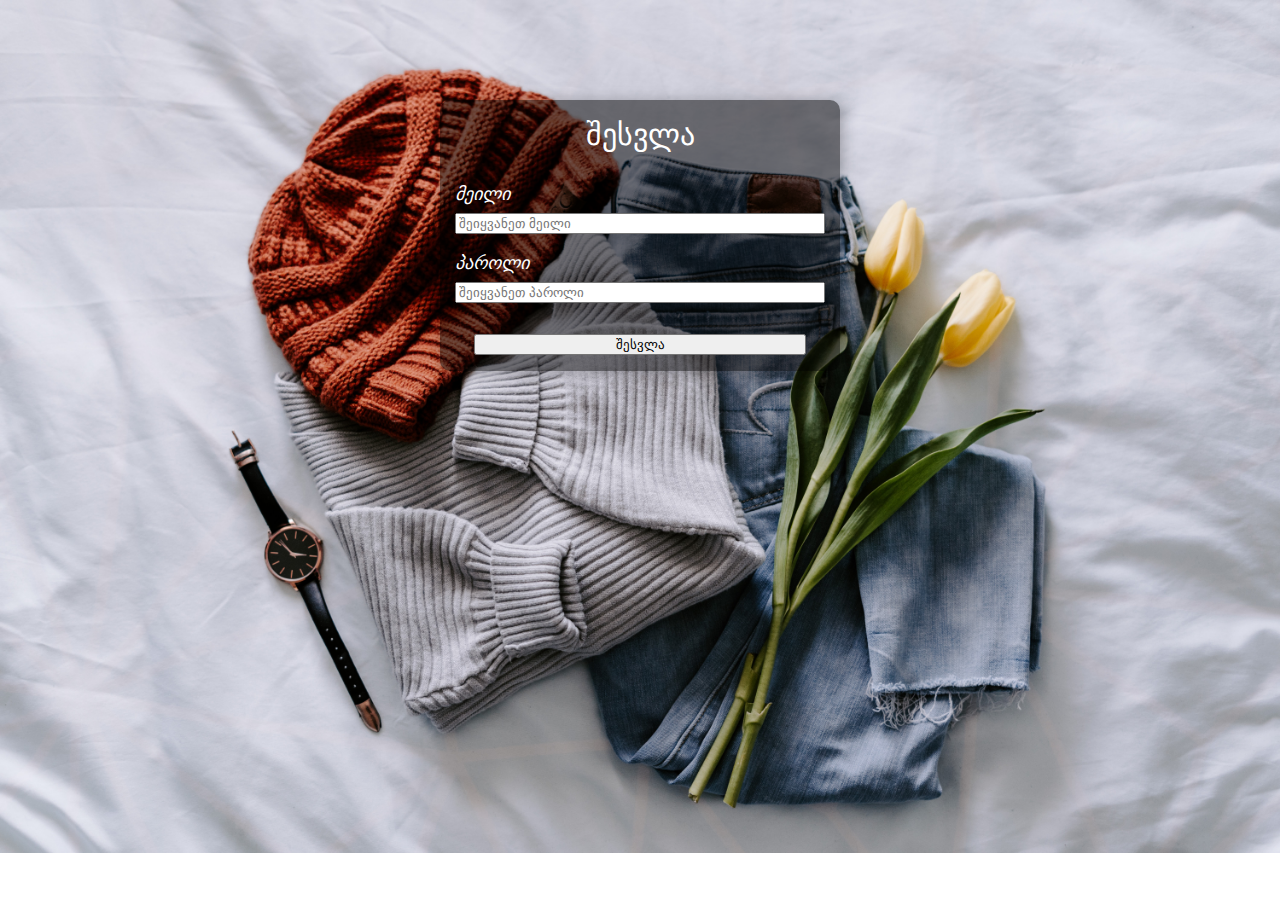
<file: login.html>
<!DOCTYPE html>
<html lang="en">
<head>
    <meta charset="UTF-8">
    <meta http-equiv="X-UA-Compatible" content="IE=edge">
    <meta name="viewport" content="width=device-width, initial-scale=1.0">
    <title>შესვლა</title>
    <link rel="icon" href="images/logoo.png">
    <link rel="stylesheet" href="css/reset.css">
    <link rel="stylesheet" href="css/login.css">
</head>
<body>
    <div class="main">
        <div class="registration">
            <div class="full-container">
                <h2 class="registration-header">შესვლა</h2>

                <form action="" id="registration" method="post">

            <div class="maill">
        <label for="email"><b>მეილი</b></label>  
        <input type="text" placeholder="შეიყვანეთ მეილი" name="email" required>  
            </div>

            <div class="passwordd">
        <label for="psw"><b>პაროლი</b></label>  
        <input type="password" placeholder="შეიყვანეთ პაროლი" name="psw" required>
            </div>

            <div class="buttonn">
        <button type="login" class="log-in">შესვლა</button>    
             </div>

                </form>   
                
            </div>
        </div>
    </div>


</body>
</html>
</file>
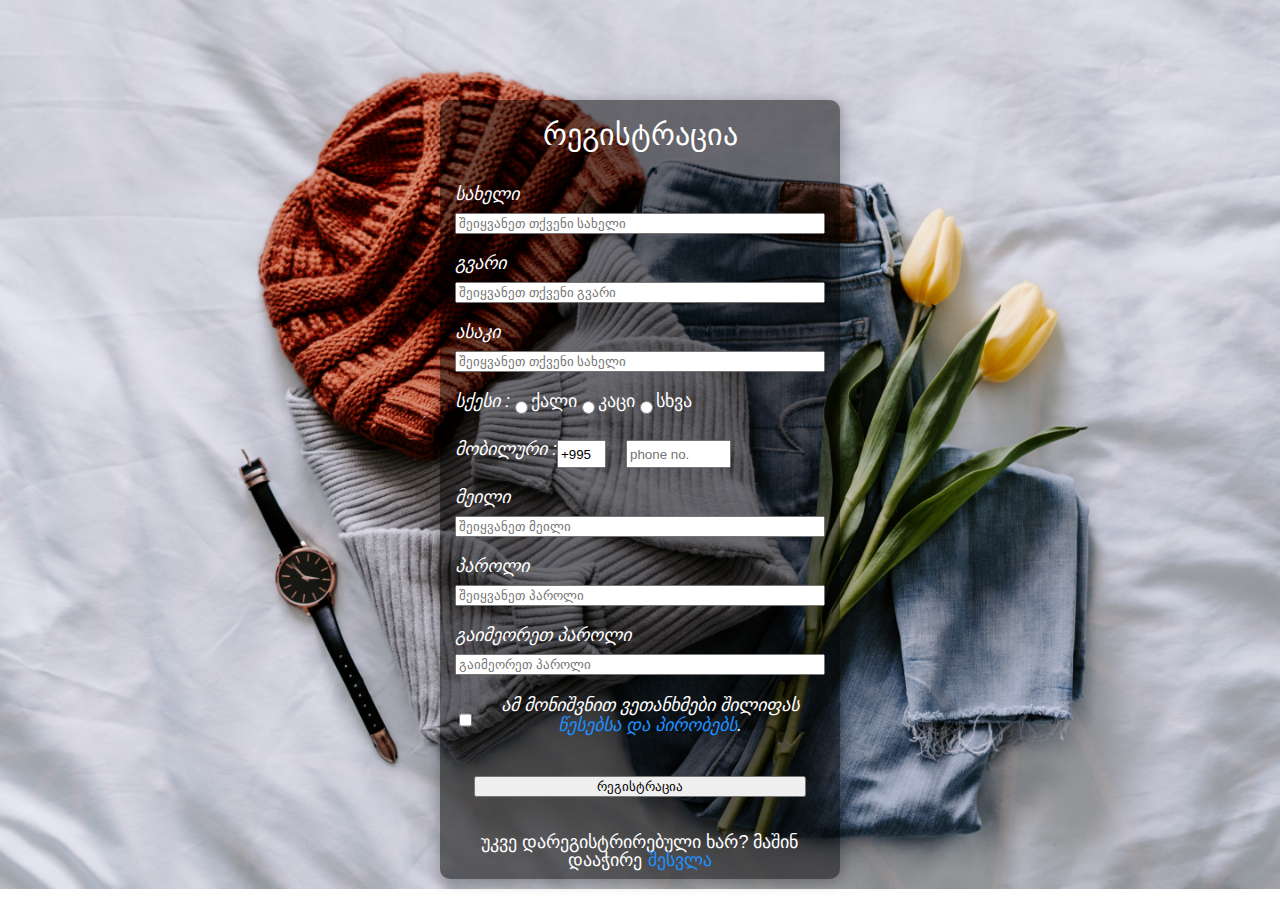
<file: registration.html>
<!DOCTYPE html>
<html lang="en">
<head>
    <meta charset="UTF-8">
    <meta http-equiv="X-UA-Compatible" content="IE=edge">
    <meta name="viewport" content="width=device-width, initial-scale=1.0">
    <title>რეგისტრაცია</title>
    <link rel="icon" href="images/logoo.png">
    <link rel="stylesheet" href="css/reset.css">
    <link rel="stylesheet" href="css/registration.css">
    
</head>
<body>
    
    <div class="main" id="regis">
        <div class="registration">
            <div class="full-container">
                <h2 class="registration-header">რეგისტრაცია</h2>

                <form action="" id="registration" method="post">
                    <div class="namee">
                <label for="name"><b>სახელი</b></label>
                <input type="text" name="fname" id="name" placeholder="შეიყვანეთ თქვენი სახელი"> 
                    </div>

                    <div class="surnamee">
                <label for="surname"><b>გვარი</b></label>
                <input type="text" name="lname" id="surname" placeholder="შეიყვანეთ თქვენი გვარი">
                    </div> 

                    <div class="agee">
                <label for="age"><b>ასაკი</b></label>
                <input type="number" name="age" id="age" placeholder="შეიყვანეთ თქვენი სახელი"> 
                    </div>
                    
                    <div class="genderr"> 
                <label for="gender"><b>სქესი :</b></label>
                    

                <input type="radio" name="gender" id="female">
                <span id="female">ქალი</span> 
                <input type="radio" name="gender" id="male">
                <span id="male">კაცი</span> 
                <input type="radio" name="gender" id="other">
                <span id="other">სხვა</span> 
            </div>
                
                    <div class="mobilee">
                <label><b>მობილური :</b></label>  
                <input type="text" class="country-code" name="country code" placeholder="Country Code"  value="+995" size="3"/>   
                <input type="text" name="phone" placeholder="phone no." size="10" required>   
                    </div>

                    <div class="maill">
                <label for="email"><b>მეილი</b></label>  
                <input type="text" placeholder="შეიყვანეთ მეილი" name="email" required>  
                    </div>

                    <div class="passwordd">
                <label for="psw"><b>პაროლი</b></label>  
                <input type="password" placeholder="შეიყვანეთ პაროლი" name="psw" required>  
                    </div>

                    <div class="passwordd">
                <label for="psw-repeat"><b>გაიმეორეთ პაროლი</b></label>  
                <input type="password" placeholder="გაიმეორეთ პაროლი" name="psw-repeat" required>  
                    </div>
                    
                        <div class="agreee">
                    <input type="checkbox" id="agree" name="agree" value="agree">
                    <label for="agree">ამ მონიშვნით ვეთანხმები შილიფას <a href="#">წესებსა და პირობებს</a>.</label><br>
                        </div>

                        <div class="buttonn">
                <button type="submit" class="registerbtn">რეგისტრაცია</button>    
                        </div>

                    <div class="container-signin">
                        <p> უკვე დარეგისტრირებული ხარ? მაშინ დააჭირე  <a href="login.html">შესვლა</a></p>
                      </div>

                    </div>   
                </form>

        
    

        </div>
    </div>
</body>
</html>
</file>
<file: css/login.css>
a {
    color: dodgerblue;
  }
.signin {
    background-color: transparent;
    text-align: center;
    margin-bottom: 25px;
  }

  body{
      background-image: url(../images/angela-bailey-jlo7Bf4tUoY-unsplash.jpg);
      background-size: 280%;
      background-size: cover;
      box-sizing: border-box;
      background-repeat: no-repeat;
      font-family: Helvetica, sans-serif; 
  }

  .main{
      width: 400px;
      margin: 100px auto 0px auto;
  }
  h2{
      text-align: center;
      padding: 20px;
      font-family: sans-serif;
  }
  .registration-header{
    font-size: 30px;
    font-weight: 50;
    font-family: Georgia, 'Times New Roman', Times, serif;
}
.registration{
    background-color: rgba(0,0,0,0.5);
    width: 100%;
    font-size: 18px;
    border-radius: 10px;
    border: 1px soild rgba(255, 255, 255, 0.3);
    box-shadow: 2px 2px 15px rgba(0,0,0,0.3);
    color: white;

}
label{
    font-family: sans-serif;
    font-size: 18px;
    font-style: italic;
    margin-bottom: 10px;
}
.maill{
    display: flex;
    flex-direction: column;
    margin: 10px;
    padding: 5px; 
 }
 .passwordd{
    display: flex;
    flex-direction: column;
    margin: 10px;
    padding: 5px; 
 }
.buttonn
 {
    display: flex;
    flex-direction: column;
    padding: 16px 32px;
    text-decoration: none;
    margin: 4px 2px;
    cursor: pointer;
 }
</file>
<file: css/registration.css>
a {
    color: dodgerblue;
  }
.signin {
    background-color: transparent;
    text-align: center;
    margin-bottom: 25px;
  }

  body{
      background-image: url(../images/angela-bailey-jlo7Bf4tUoY-unsplash.jpg);
      background-size: 280%;
      background-size: cover;
      box-sizing: border-box;
      background-repeat: no-repeat;
      font-family: Helvetica, sans-serif; 
  }

  .main{
      width: 400px;
      margin: 100px auto 0px auto;
  }
  h2{
      text-align: center;
      padding: 20px;
      font-family: sans-serif;
  }
  .registration-header{
      font-size: 30px;
      font-weight: 50;
      font-family: Georgia, 'Times New Roman', Times, serif;
  }
  .registration{
      background-color: rgba(0,0,0,0.5);
      width: 100%;
      font-size: 18px;
      border-radius: 10px;
      border: 1px soild rgba(255, 255, 255, 0.3);
      box-shadow: 2px 2px 15px rgba(0,0,0,0.3);
      color: white;

  }
  label{
      font-family: sans-serif;
      font-size: 18px;
      font-style: italic;
      margin-bottom: 10px;
  }
 .namee
 {
    display: flex;
    flex-direction: column;
    margin: 10px;
    padding: 5px;
    
 }
 /* .namee{
     margin-bottom: 10px;
 } */
 .surnamee{
    display: flex;
    flex-direction: column;
    margin: 10px;
    padding: 5px;
 }
 .agee{
    display: flex;
    flex-direction: column;
    margin: 10px;
    padding: 5px; 
 }
 .genderr{
    display: flex;
    margin: 10px;
    padding: 5px;
 }
 .mobilee{
    display: flex;
    /* flex-direction: column; */
    margin: 10px;
    padding: 5px; 
 }
 .country-code{
     margin-right: 20px;
 }
 .maill{
    display: flex;
    flex-direction: column;
    margin: 10px;
    padding: 5px; 
 }
 .passwordd{
    display: flex;
    flex-direction: column;
    margin: 10px;
    padding: 5px; 
 }
 .agreee{
    display: flex;;
    margin: 10px;
    padding: 5px; 
    text-align: center;
    margin-left:10px;
    line-height: 20px;
 }
 .buttonn
 {
    display: flex;
    flex-direction: column;
    padding: 16px 32px;
    text-decoration: none;
    margin: 4px 2px;
    cursor: pointer;
 }
 .container-signin{
    margin: 10px;
    padding: 10px;
    text-align: center;
 }
</file>
